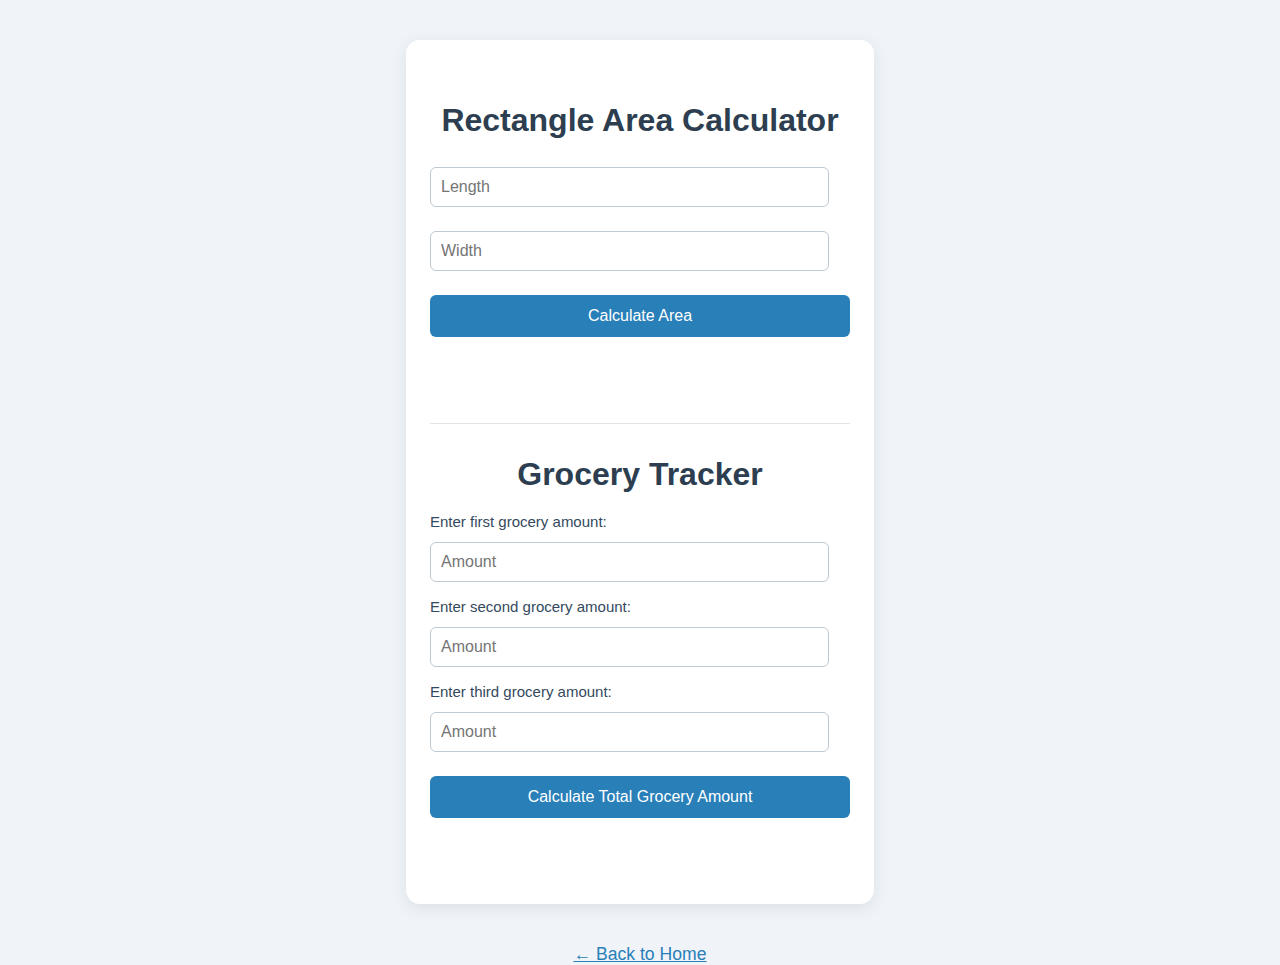
<file: calculateArea/calculate_Area.html>
<html>
<head>
  <title>Rectangle Area Calculator & Grocery Tracker</title>
  <link rel="stylesheet" href="./style.css">
</head>
<body>
  <div class="container">
    <h1>Rectangle Area Calculator</h1>
    <input id="length" type="number" placeholder="Length"><br>
    <input id="width" type="number" placeholder="Width"><br>
    <button onclick="calculateArea()">Calculate Area</button>
    <div id="result"></div>
    <hr>
    <h1>Grocery Tracker</h1>
    <label for="grocery1">Enter first grocery amount:</label>
    <input id="grocery1" type="number" placeholder="Amount"><br>
    <label for="grocery2">Enter second grocery amount:</label>
    <input id="grocery2" type="number" placeholder="Amount"><br>
    <label for="grocery3">Enter third grocery amount:</label>
    <input id="grocery3" type="number" placeholder="Amount"><br>
    <button onclick="groceryTracker()">Calculate Total Grocery Amount</button>
    <div id="groceryResult"></div>
  </div>

  <div style="text-align:center; margin-top:32px;">
    <a href="../index.html" style="color:#2980b9; font-size:1.1rem;">&#8592; Back to Home</a>
</div>
  <script src="./calculate_Area.js"></script>
</body>
</html>
</file>
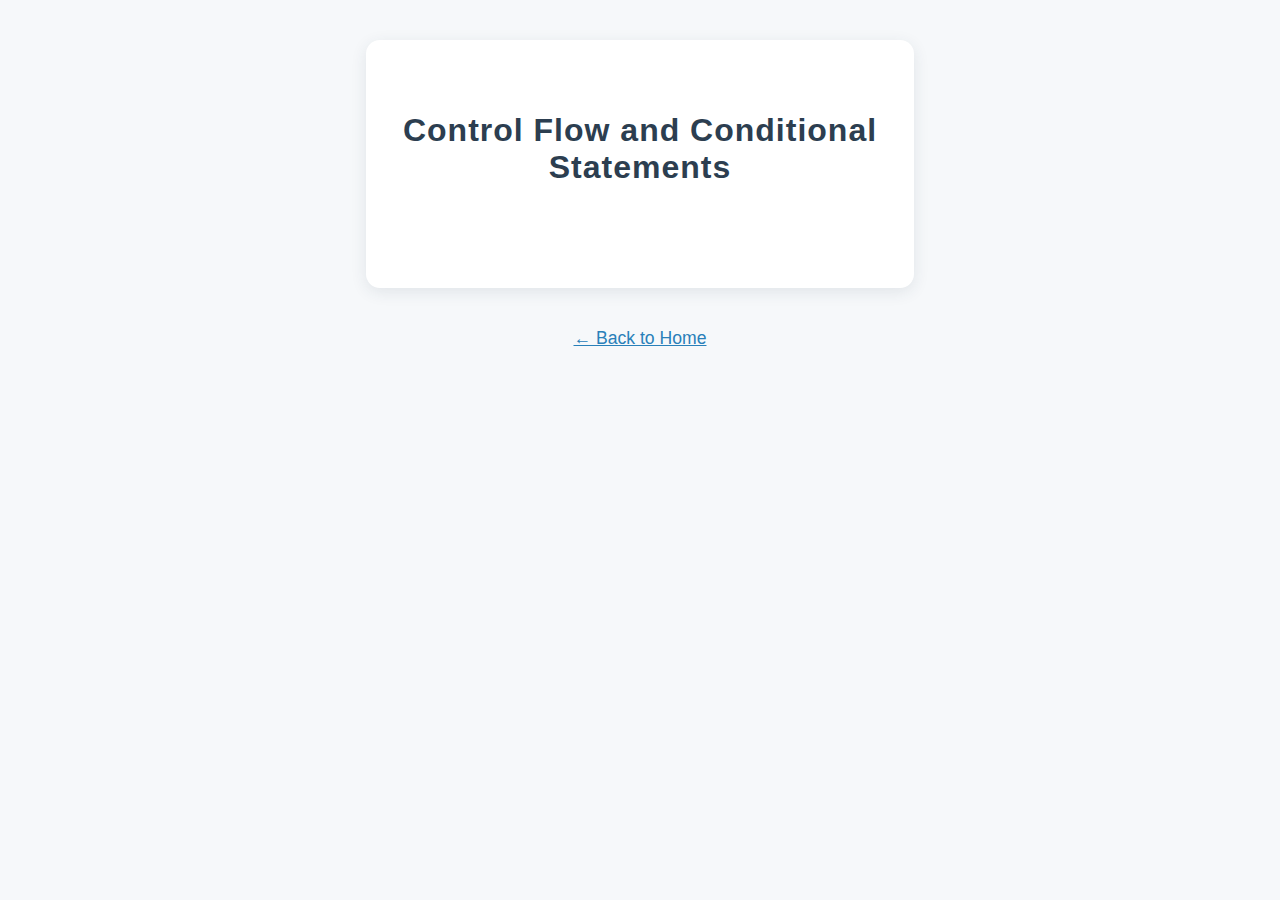
<file: controlFlow/control_flow.html>
<!DOCTYPE html>
<html lang="en">
<head>
    <meta charset="UTF-8">
    <meta name="viewport" content="width=device-width, initial-scale=1.0">
    <title>Control Flow</title>
    <link rel="stylesheet" href="./style.css">
</head>
<body>
    <div class="container">
        <h1>Control Flow and Conditional Statements</h1>
        <div class="output" id="output"></div>
    </div>

    <div style="text-align:center; margin-top:32px;">
    <a href="../index.html" style="color:#2980b9; font-size:1.1rem;">&#8592; Back to Home</a>
</div>
    <script src="./control_flow.js"></script>
</body>
</html>
</file>
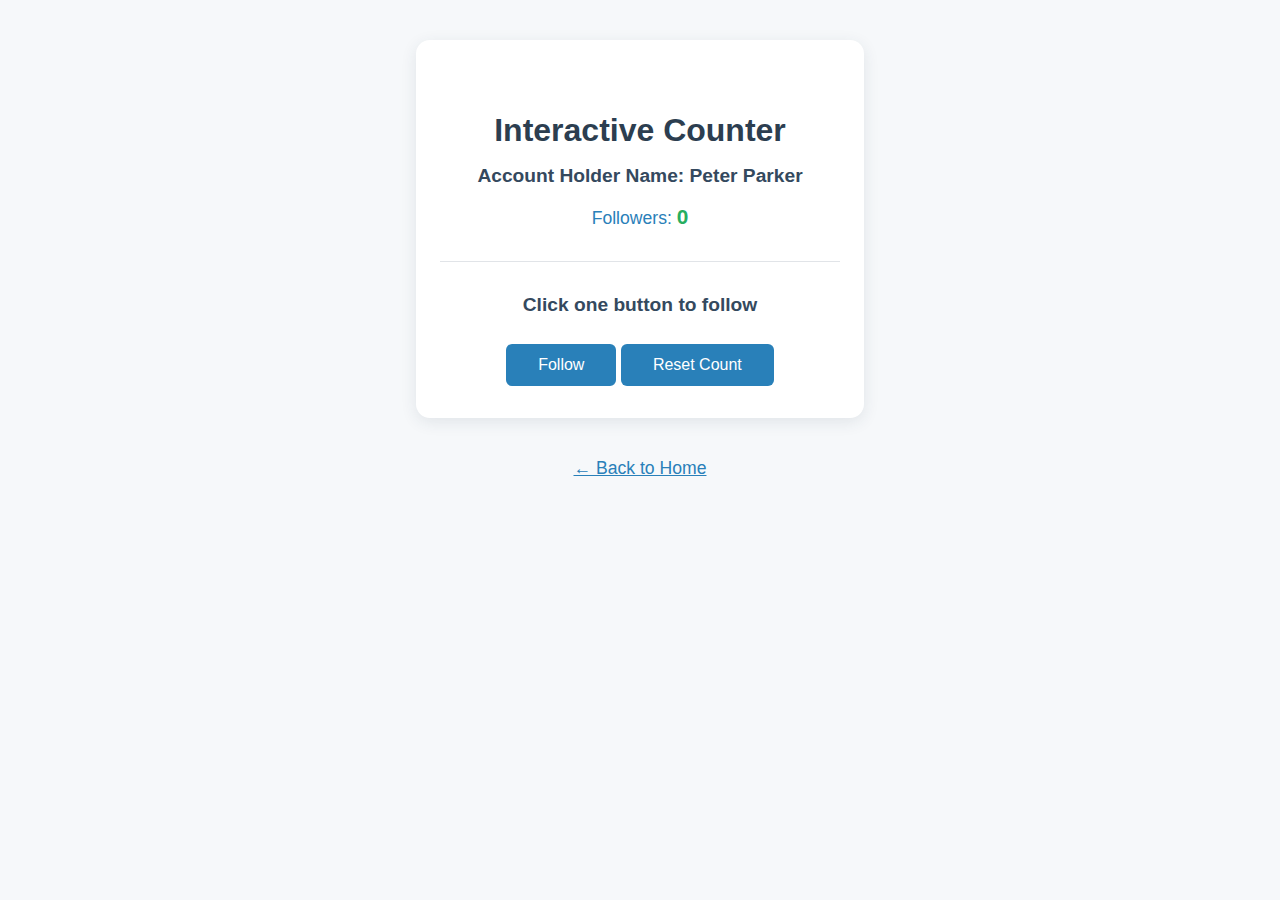
<file: followersCount/followers_count.html>
<!DOCTYPE html>
<html>
<head>
  <title>Interactive Counter</title>
  <link rel="stylesheet" href="./style.css">
</head>
<body>
  <div class="container">
    <h1>Interactive Counter</h1>
    <h2>Account Holder Name: Peter Parker</h2>
    <p>Followers: <span id="countDisplay">0</span></p>
    <hr>
    <h2>Click one button to follow</h2>
    <button onclick="increaseCount()">Follow</button>
    <!-- Add Reset button below the Follow button -->
    <button onclick="resetCount()">Reset Count</button>
  </div>

  <div style="text-align:center; margin-top:32px;">
    <a href="../index.html" style="color:#2980b9; font-size:1.1rem;">&#8592; Back to Home</a>
</div>
  <script src="./followers_count.js"></script>
</body>
</html>
</file>
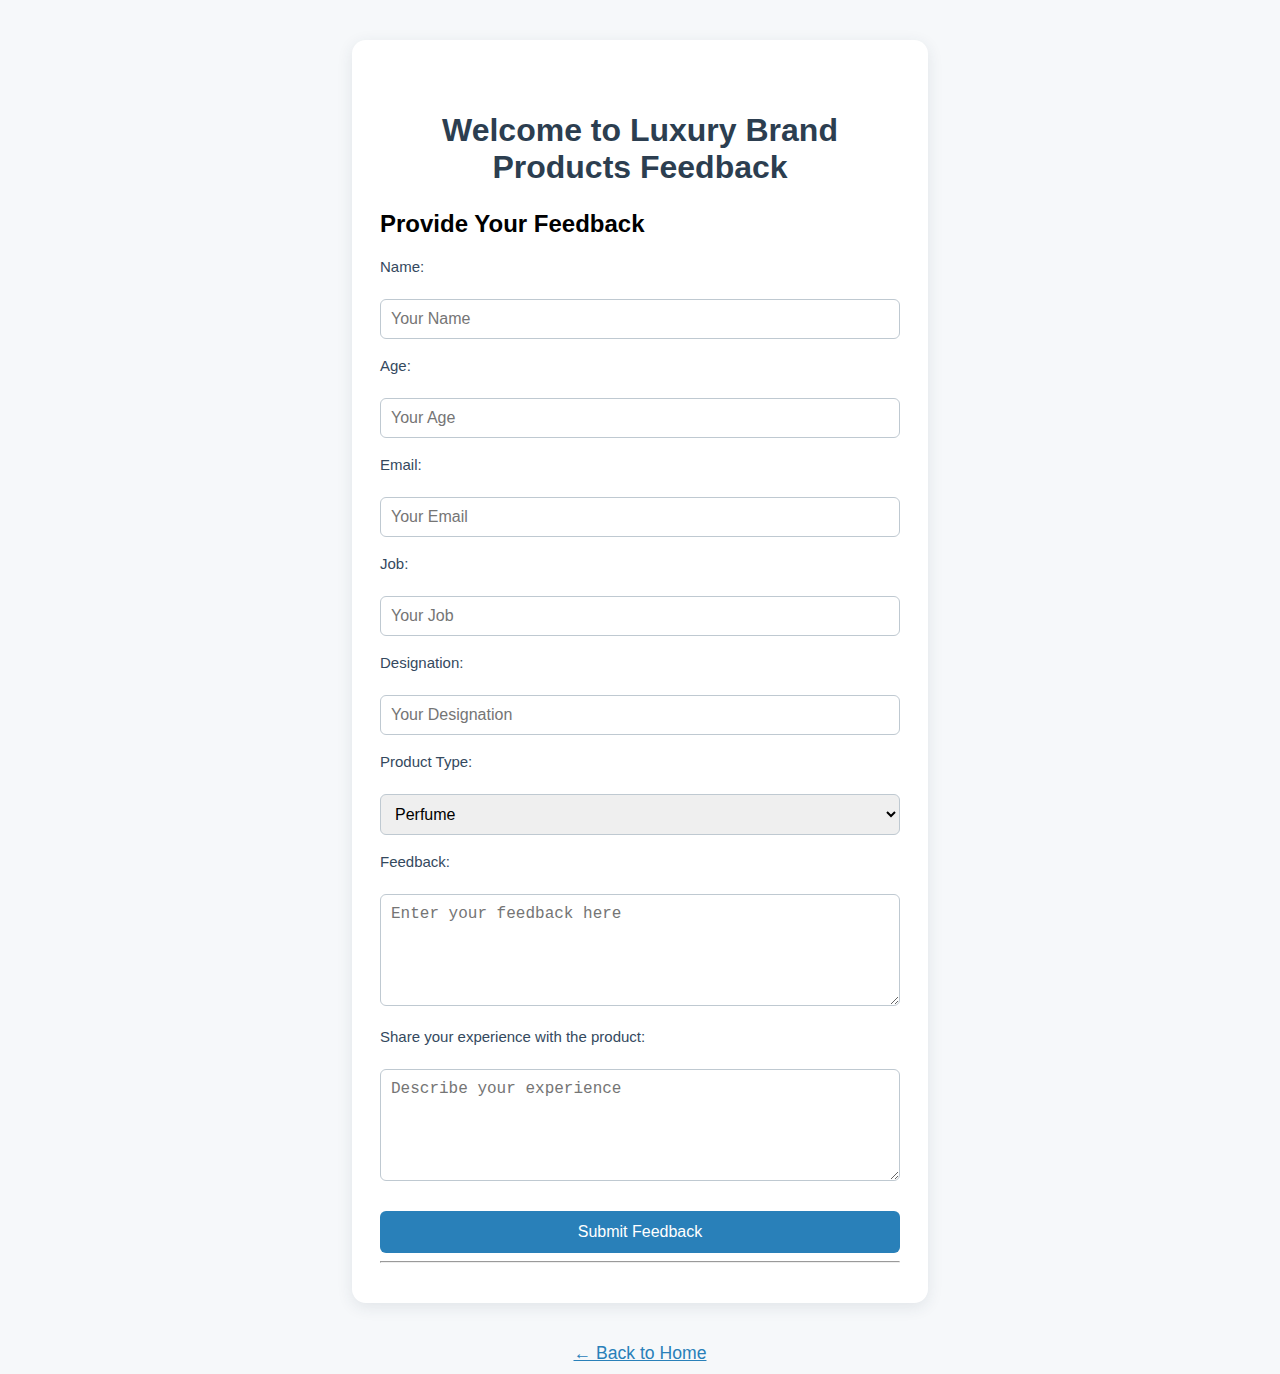
<file: productSurvey/product_survey.html>
<!DOCTYPE html>
<html>
<head>
  <title>Luxury Brand Feedback</title>
  <!-- Link to external stylesheet for beautiful design -->
  <link rel="stylesheet" href="./style.css">
</head>
<body>
  <div class="container">
    <h1>Welcome to Luxury Brand Products Feedback</h1>
    <h2>Provide Your Feedback</h2>
    <label for="name">Name:</label><br>
    <input type="text" id="name" placeholder="Your Name" required><br>
    <label for="age">Age:</label><br>
    <input type="number" id="age" placeholder="Your Age" required><br>
    <label for="email">Email:</label><br>
    <input type="email" id="email" placeholder="Your Email" required><br>
    <label for="job">Job:</label><br>
    <input type="text" id="job" placeholder="Your Job" required><br>
    <label for="designation">Designation:</label><br>
    <input type="text" id="designation" placeholder="Your Designation" required><br>
    <label for="productType">Product Type:</label><br>
    <select id="productType" required>
      <option value="perfume">Perfume</option>
      <option value="cream">Cream</option>
      <option value="oils">Oils</option>
    </select><br>
    <label for="feedbackText">Feedback:</label><br>
    <textarea id="feedbackText" rows="5" cols="30" placeholder="Enter your feedback here" required></textarea><br>
    <label for="userExperince">Share your experience with the product:</label><br>
    <textarea id="userExperince" rows="5" cols="30" placeholder="Describe your experience" required></textarea><br>
    <button id="submitBtn">Submit Feedback</button>
    <hr>
    <div id="userInfo" style="display: none;">
      <h2>User Information:</h2>
      <p>Name: <span id="userName"></span></p>
      <p>Age: <span id="userAge"></span></p>
      <p>Email: <span id="userEmail"></span></p>
      <p>Job: <span id="userJob"></span></p>
      <p>Designation: <span id="userDesignation"></span></p>
      <p>Feedback for <span id="userProductChoice"></span>: <span id="userFeedback"></span></p>
      <p>Experience: <span id="userExperienceOutput"></span></p>
    </div>
  </div>

  <div style="text-align:center; margin-top:32px;">
    <a href="../index.html" style="color:#2980b9; font-size:1.1rem;">&#8592; Back to Home</a>
</div>
  <script src="./product_survey.js"></script>
</body>
</html>
</file>
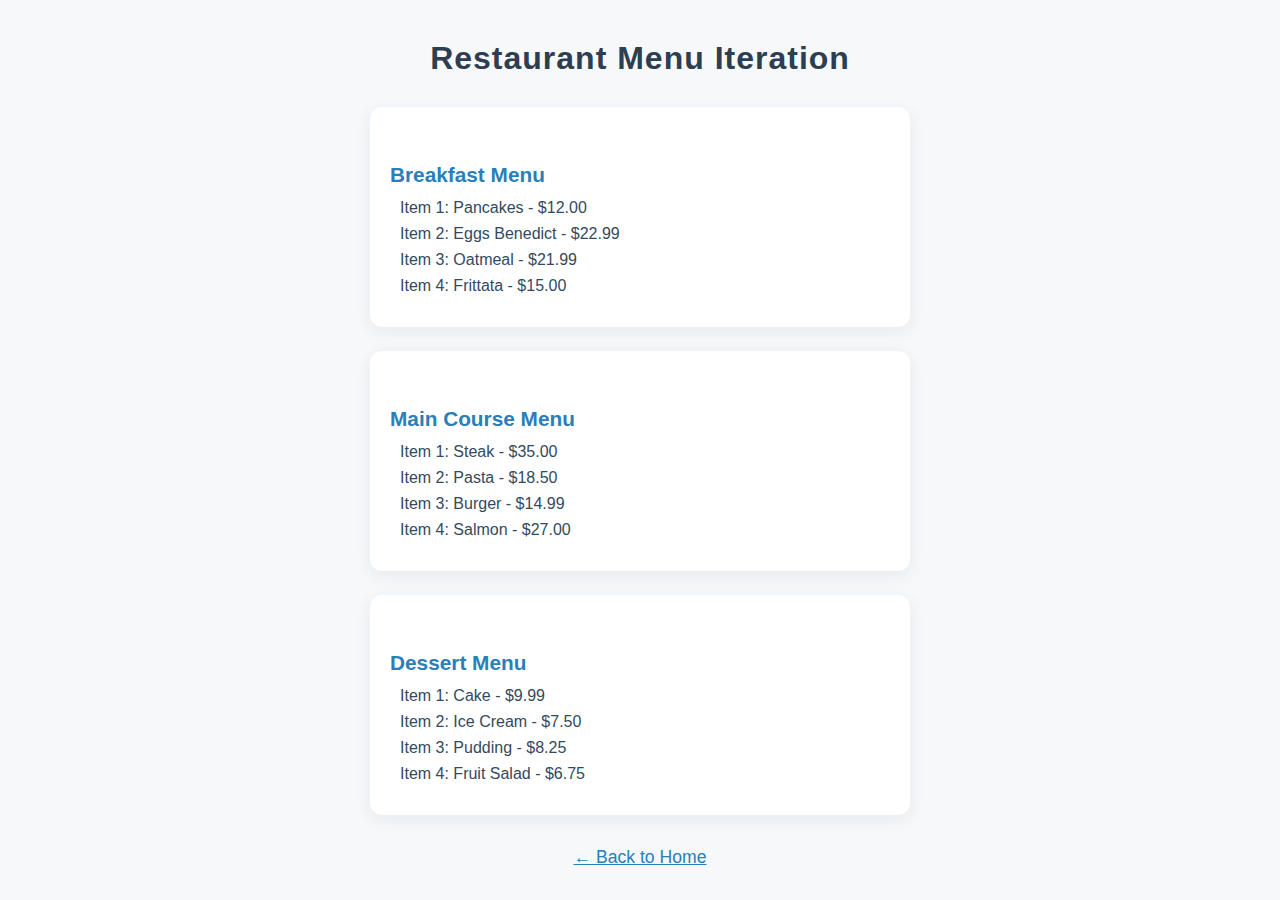
<file: restaurantMenu/restaurant_menu.html>
<!DOCTYPE html>
<html>
<head>
  <title>Restaurant Menu</title>
  <!-- Link to external stylesheet for beautiful design -->
  <link rel="stylesheet" href="./style.css">
</head>
<body>
  <h1>Restaurant Menu Iteration</h1>

  <div class="menu-section">
    <h2>Breakfast Menu</h2>
    <div id="breakfastTotalItems"></div>
    <div id="breakfastMenuItems"></div>
  </div>

  <div class="menu-section">
    <h2>Main Course Menu</h2>
    <div id="maincourseTotalItems"></div>
    <div id="maincourseMenuItems"></div>
  </div>

  <div class="menu-section">
    <h2>Dessert Menu</h2>
    <div id="dessertTotalItems"></div>
    <div id="dessertMenuItems"></div>
  </div>

  <div style="text-align:center; margin-top:32px;">
    <a href="../index.html" style="color:#2980b9; font-size:1.1rem;">&#8592; Back to Home</a>
</div>

  <script src="./restaurant_menu.js"></script>
</body>
</html>
</file>
<file: calculateArea/style.css>
body {
    background: #f0f4f8;
    font-family: 'Segoe UI', Arial, sans-serif;
    margin: 0;
    padding: 0;
}

h1 {
    color: #2c3e50;
    text-align: center;
    margin-top: 30px;
    margin-bottom: 20px;
}

.container {
    background: #fff;
    max-width: 420px;
    margin: 40px auto;
    padding: 32px 24px;
    border-radius: 14px;
    box-shadow: 0 4px 16px rgba(44, 62, 80, 0.10);
}

input[type="number"] {
    width: 95%;
    padding: 10px;
    margin: 8px 0 16px 0;
    border: 1px solid #bfc9d1;
    border-radius: 6px;
    font-size: 16px;
    box-sizing: border-box;
    transition: border-color 0.2s;
}

input[type="number"]:focus {
    border-color: #2980b9;
    outline: none;
}

label {
    display: block;
    margin-bottom: 4px;
    color: #34495e;
    font-size: 15px;
}

button {
    background: #2980b9;
    color: #fff;
    border: none;
    padding: 12px 24px;
    border-radius: 6px;
    font-size: 16px;
    cursor: pointer;
    margin-top: 8px;
    margin-bottom: 18px;
    transition: background 0.2s;
    width: 100%;
}

button:hover {
    background: #3498db;
}

#result, #groceryResult {
    margin-top: 12px;
    font-size: 18px;
    color: #27ae60;
    text-align: center;
    min-height: 24px;
}

hr {
    margin: 32px 0;
    border: none;
    border-top: 1px solid #e1e4e8;
}
</file>
<file: controlFlow/style.css>
body {
    background: #f6f8fa;
    font-family: 'Segoe UI', Arial, sans-serif;
    margin: 0;
    padding: 0;
}

h1 {
    color: #2c3e50;
    text-align: center;
    margin-top: 40px;
    margin-bottom: 30px;
    font-size: 2rem;
    letter-spacing: 1px;
}

.container {
    background: #fff;
    max-width: 500px;
    margin: 40px auto;
    padding: 32px 24px;
    border-radius: 14px;
    box-shadow: 0 4px 16px rgba(44, 62, 80, 0.10);
    text-align: center;
}

.output {
    margin-top: 20px;
    font-size: 18px;
    color: #27ae60;
    min-height: 24px;
    padding: 8px 0;
}
</file>
<file: followersCount/style.css>
body {
    background: #f6f8fa;
    font-family: 'Segoe UI', Arial, sans-serif;
    margin: 0;
    padding: 0;
}

h1 {
    color: #2c3e50;
    text-align: center;
    margin-top: 40px;
    margin-bottom: 10px;
    font-size: 2rem;
}

h2 {
    color: #34495e;
    text-align: center;
    margin-bottom: 18px;
    font-size: 1.2rem;
}

.container {
    background: #fff;
    max-width: 400px;
    margin: 40px auto;
    padding: 32px 24px;
    border-radius: 14px;
    box-shadow: 0 4px 16px rgba(44, 62, 80, 0.10);
    text-align: center;
}

p {
    font-size: 1.1rem;
    color: #2980b9;
    margin-bottom: 18px;
}

#countDisplay {
    font-weight: bold;
    color: #27ae60;
    font-size: 1.3rem;
}

button {
    background: #2980b9;
    color: #fff;
    border: none;
    padding: 12px 32px;
    border-radius: 6px;
    font-size: 16px;
    cursor: pointer;
    margin-top: 10px;
    transition: background 0.2s;
}

button:hover {
    background: #3498db;
}

hr {
    margin: 32px 0;
    border: none;
    border-top: 1px solid #e1e4e8;
}
</file>
<file: productSurvey/style.css>
body {
    background: #f6f8fa;
    font-family: 'Segoe UI', Arial, sans-serif;
    margin: 0;
    padding: 0;
}

h1 {
    color: #2c3e50;
    text-align: center;
    margin-top: 40px;
    margin-bottom: 24px;
    font-size: 2rem;
}

.container {
    background: #fff;
    max-width: 520px;
    margin: 40px auto;
    padding: 32px 28px;
    border-radius: 14px;
    box-shadow: 0 4px 16px rgba(44, 62, 80, 0.10);
}

label {
    display: block;
    margin-bottom: 6px;
    color: #34495e;
    font-size: 15px;
}

input[type="text"],
input[type="email"],
input[type="number"],
select,
textarea {
    width: 100%;
    padding: 10px;
    margin-bottom: 18px;
    border: 1px solid #bfc9d1;
    border-radius: 6px;
    font-size: 16px;
    box-sizing: border-box;
    transition: border-color 0.2s;
}

input:focus,
select:focus,
textarea:focus {
    border-color: #2980b9;
    outline: none;
}

button {
    background: #2980b9;
    color: #fff;
    border: none;
    padding: 12px 28px;
    border-radius: 6px;
    font-size: 16px;
    cursor: pointer;
    margin-top: 8px;
    transition: background 0.2s;
    width: 100%;
}

button:hover {
    background: #3498db;
}

#userInfo {
    margin-top: 28px;
    background: #eafaf1;
    border-radius: 8px;
    padding: 18px 14px;
    color: #2c3e50;
    box-shadow: 0 2px 8px rgba(39, 174, 96, 0.08);
    display: none;
}

#userInfo strong {
    color: #27ae60;
}

@media (max-width: 600px) {
    .container {
        padding: 18px 8px;
    }
}
</file>
<file: restaurantMenu/style.css>
body {
    background: #f6f8fa;
    font-family: 'Segoe UI', Arial, sans-serif;
    margin: 0;
    padding: 0;
}

h1 {
    color: #2c3e50;
    text-align: center;
    margin-top: 40px;
    margin-bottom: 30px;
    font-size: 2rem;
    letter-spacing: 1px;
}

h2 {
    color: #2980b9;
    margin-top: 32px;
    margin-bottom: 12px;
    text-align: left;
    font-size: 1.3rem;
}

.menu-section {
    background: #fff;
    max-width: 500px;
    margin: 24px auto;
    padding: 24px 20px;
    border-radius: 12px;
    box-shadow: 0 4px 16px rgba(44, 62, 80, 0.08);
}

#breakfastMenuItems p,
#maincourseMenuItems p,
#dessertMenuItems p {
    font-size: 16px;
    color: #34495e;
    margin: 8px 0;
    padding-left: 10px;
}

#breakfastTotalItems,
#maincourseTotalItems,
#dessertTotalItems {
    font-weight: bold;
    color: #27ae60;
    margin-bottom: 8px;
    padding-left: 10px;
}
</file>
